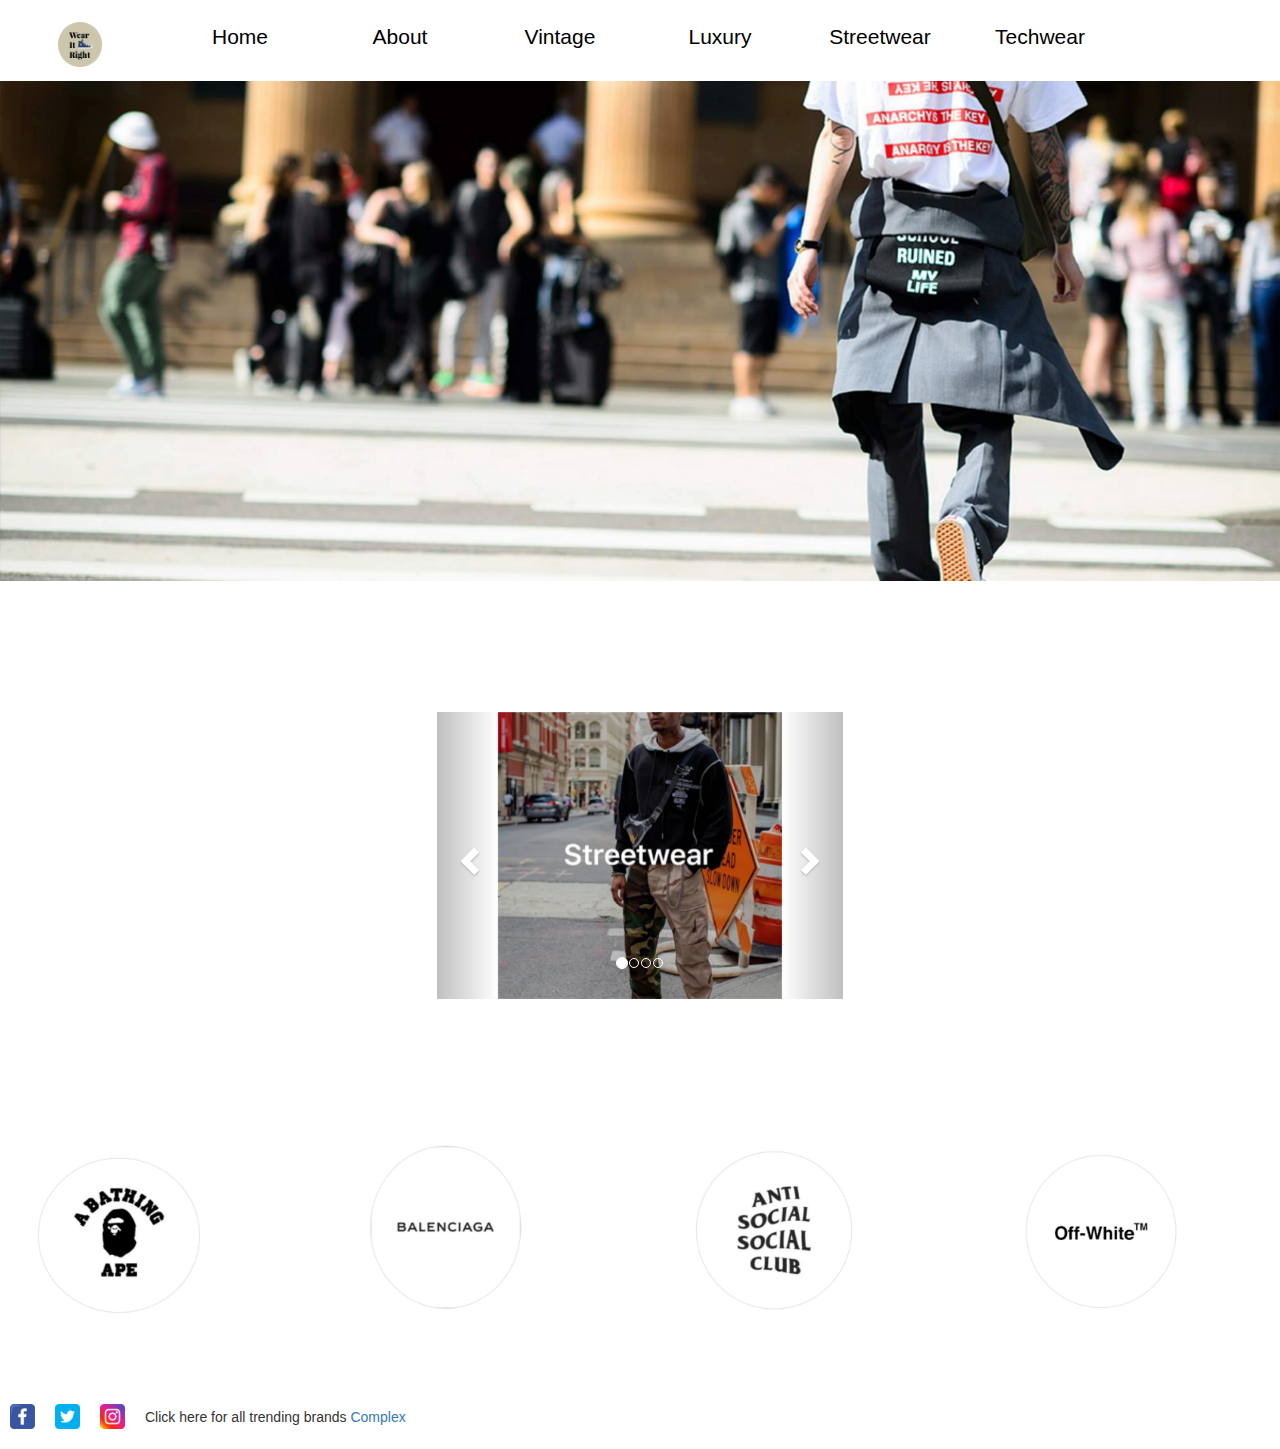
<file: index.html>
<!DOCTYPE html>
<html lang="en">

<head>

    <meta charset="UTF-8">

    <title>bootstrapTemplate</title>


    <meta name="viewport" content="width=device-width initial-scale=1">


    <script src="https://ajax.googleapis.com/ajax/libs/jquery/3.4.1/jquery.min.js"></script>
    <script src="https://maxcdn.bootstrapcdn.com/bootstrap/3.4.0/js/bootstrap.min.js"></script>
    <link rel="stylesheet" href="https://stackpath.bootstrapcdn.com/bootstrap/4.2.1/css/bootstrap.min.css" >
    <link rel="stylesheet" href="https://maxcdn.bootstrapcdn.com/bootstrap/3.4.0/css/bootstrap.min.css">
    <link rel="stylesheet" href="Vintage.css">
    <style></style>


</head>

<body>

<nav>

    <ul>
        <li><a href="index.html"><img src="images/wear.png" alt="navPic"></a> </li>
        <li class="header-button"><a href="index.html">Home</a></li>
        <li class="header-button"><a href="about.html">About</a></li>
        <li class="header-button"><a href="vintage.html">Vintage</a></li>
        <li class="header-button"><a href="luxury.html">Luxury</a></li>
        <li class="header-button"><a href="streetwear.html">Streetwear</a></li>
        <li class="header-button"><a href="techwear.html">Techwear</a></li>
    </ul>


    <div class="row ">
       <img class="col img-responsive navPicspacing" src="images/navPic.png" alt="wearitpic">


    </div>
</nav>
<!--slideshow-->


<div class="row">
    <div class="col"></div>
    <div class="col">

        <div id="myCarousel" class="carousel slide" data-ride="carousel">
            <!-- Indicators -->
            <ol class="carousel-indicators">
                <li data-target="#myCarousel" data-slide-to="0" class="active"></li>
                <li data-target="#myCarousel" data-slide-to="1"></li>
                <li data-target="#myCarousel" data-slide-to="2"></li>
                <li data-target="#myCarousel" data-slide-to="3"></li>
            </ol>

            <!-- Wrapper for slides -->
            <div class="carousel-inner" role="listbox">
                <div class="item active">
                    <a href="streetwear.html"></a>
                    <img src="images/streetWear.png" alt="Chania">
                </div>

                <div class="item">
                    <img src="images/techwear.png" alt="Chania">

                </div>

                <div class="item">
                    <img src="images/Vintage.png" alt="Flower">

                </div>

                <div class="item">
                    <img src="images/Luxury.png" alt="Flower">
                </div>
            </div>

            <!-- Left and right controls -->
            <a class="left carousel-control" href="#myCarousel" role="button" data-slide="prev">
                <span class="glyphicon glyphicon-chevron-left" aria-hidden="true"></span>
                <span class="sr-only">Previous</span>
            </a>
            <a class="right carousel-control" href="#myCarousel" role="button" data-slide="next">
                <span class="glyphicon glyphicon-chevron-right" aria-hidden="true"></span>
                <span class="sr-only">Next</span>
            </a>
        </div>
    </div>

<div class="col"></div>
</div>
    <div class="row middleImages">
        <div class="col">
            <a href="https://bape.com/index/"><img class="homeImages2  img-responsive" src="images/bapelogo.png" alt="Supreme"></a>
        </div>

        <div class="col">
            <a href="https://www.balenciaga.com/us?gclid=Cj0KCQjwgNXtBRC6ARIsAIPP7RtQ3kZRNIlQWktTRqBLcOw8RCSLRhVanfsQBJnEpLtZjTC9r-4OFT0aAhfXEALw_wcB&tp=62532"><img class="homeImage3  img-responsive" src="images/Balenciagalogo.png" alt="Luxury"></a>
        </div>

        <div class="col"><a href="https://www.antisocialsocialclub.com/"><img class="homeImage3  img-responsive" src="images/asclogo.png" alt="Luxury"></a></div>

        <div class="col">
            <a rel="stylesheet" href="https://www.off---white.com"><img class="homeImage3  img-responsive" src="images/offwhitelogo.png" alt="Luxury"></a>
        </div>
    </div>




<footer  style=";float:left; display:inline-block ">

    <ul style="list-style-type:none; " >
        <li><a href="https://www.facebook.com/"><img src="images/facebook.png" style='height:25px; float:left;' alt="Facebook"></a></li>
        <li><a href="https://www.twitter.com/"><img src="images/twitter.png" style='height:25px; float:left;' alt="Twitter"></a></li>
        <li><a href="https://www.instagram.com/"><img src="images/instagram.png" style='height:25px; float:left;' alt="Instagram"></a></li>
        <li>Click here for all trending brands <a href="https://www.complex.com/style/best-fashion-brands-2019/" title="Trending Brands" target="_blank" class="w3-hover-text-green">Complex</a></li>

    </ul>



</footer>





</div>

</body>
</html>
</file>
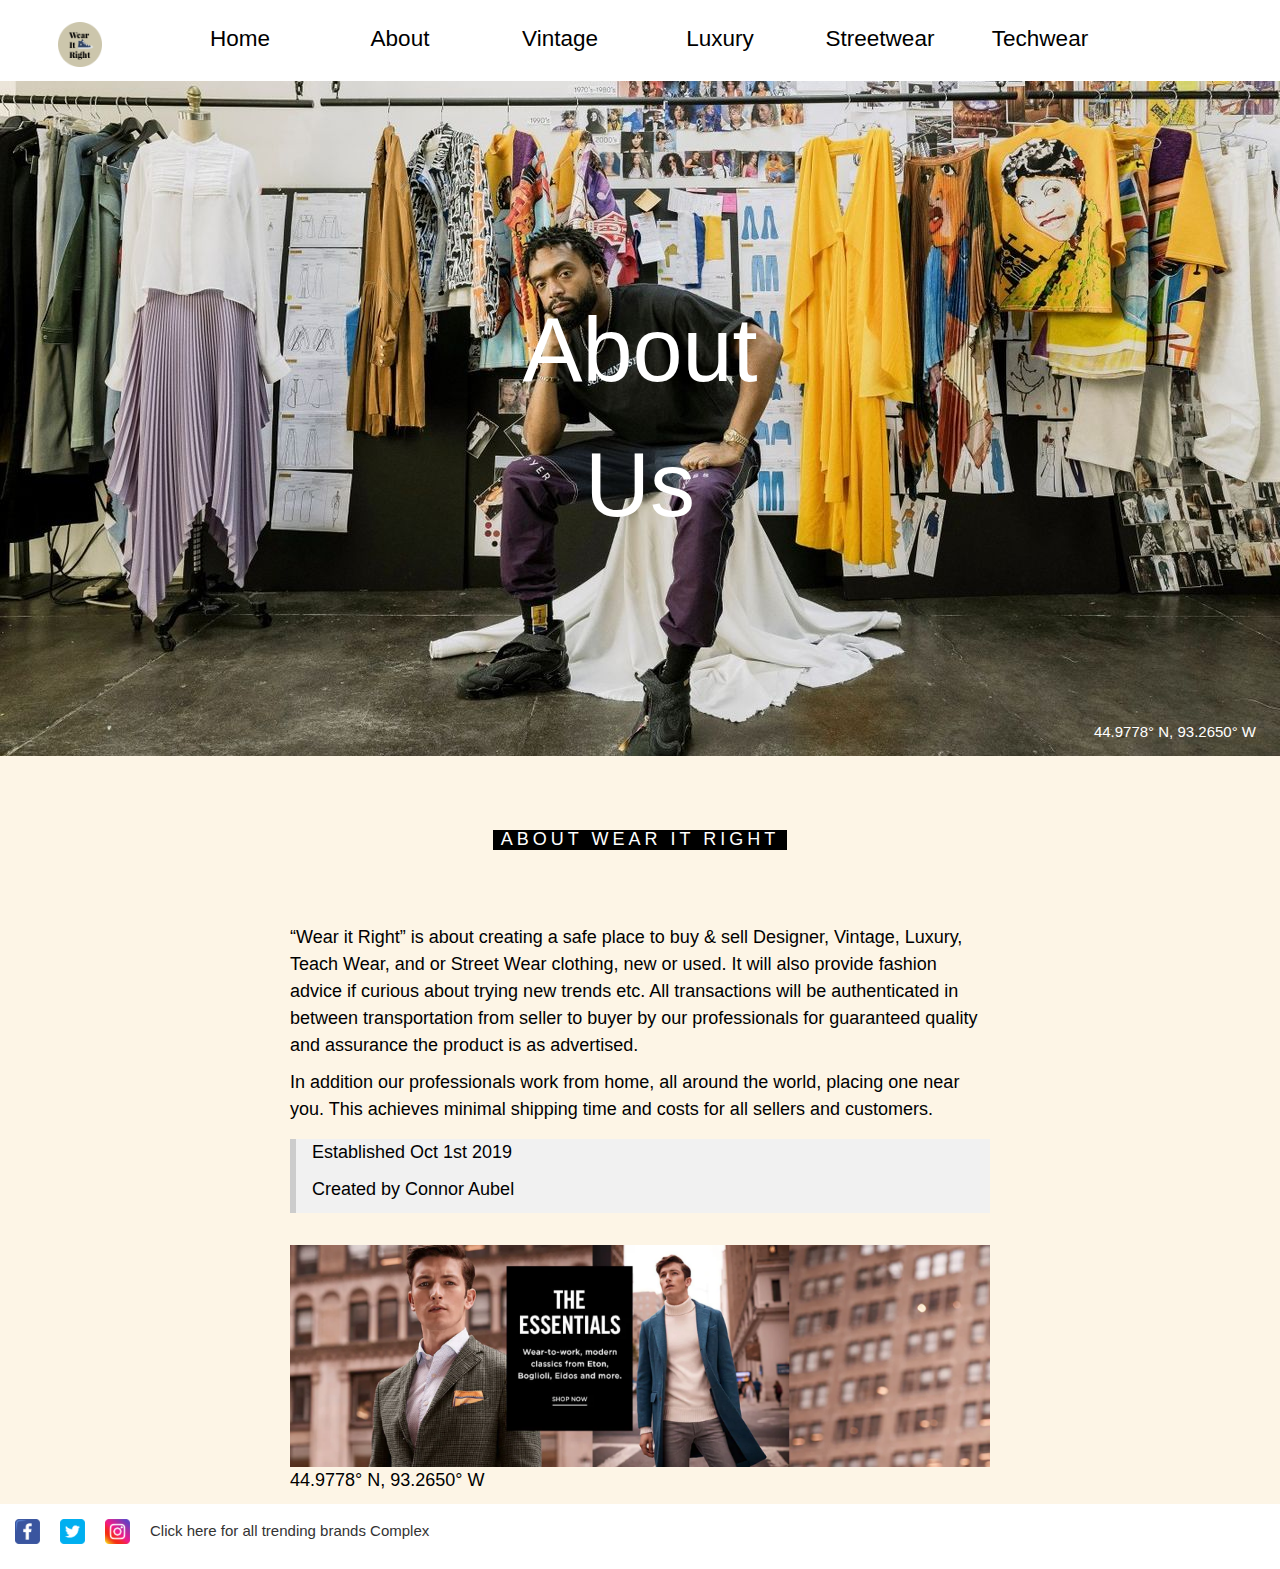
<file: about.html>
<!DOCTYPE html>
<html lang="en">
<title>About</title>
<meta charset="UTF-8">
<meta name="viewport" content="width=device-width, initial-scale=1">
<link rel="stylesheet" href="Vintage.css">
<link rel="stylesheet" href="https://stackpath.bootstrapcdn.com/bootstrap/4.2.1/css/bootstrap.min.css" >
<link rel="stylesheet" href="https://maxcdn.bootstrapcdn.com/bootstrap/3.4.0/css/bootstrap.min.css">
<link rel="stylesheet" href="https://www.w3schools.com/w3css/4/w3.css">
<style>
    body, html {
        height: 100%;
        font-family: "Baskerville", sans-serif;
    }

    .bgimg {
        background-position: center;
        background-size: cover;
        background-image: url("images/about.background.jpeg");
        min-height: 75%;
    }

    .menu {
        display: none;
    }
</style>
<body>



<nav>
    <ul>
        <li><a href="index.html"><img src="images/wear.png" alt="navPic"></a> </li>
        <li class="header-button"><a href="index.html">Home</a></li>
        <li class="header-button"><a href="about.html">About</a></li>
        <li class="header-button"><a href="vintage.html">Vintage</a></li>
        <li class="header-button"><a href="luxury.html">Luxury</a></li>
        <li class="header-button"><a href="streetwear.html">Streetwear</a></li>
        <li class="header-button"><a href="techwear.html">Techwear</a></li>
    </ul>
</nav>


<header class="bgimg w3-display-container " id="home">


    <div class="w3-display-middle w3-center">
        <span class="w3-text-white" style="font-size:90px">About<br>Us</span>
    </div>
    <div class="w3-display-bottomright w3-center w3-padding-large">
        <span class="w3-text-white">44.9778° N, 93.2650° W</span>
    </div>
</header>

<div class="w3-sand  w3-large">

    <div class="w3-container" id="about">
        <div class="w3-content" style="max-width:700px">
            <h5 class="w3-center w3-padding-64"><span class="w3-tag w3-wide">ABOUT WEAR IT RIGHT</span></h5>
            <p>
                “Wear it Right” is about creating a safe place to buy & sell Designer, Vintage, Luxury, Teach Wear, and or Street Wear clothing, new or used. It will also provide fashion advice if curious about trying new trends etc. All transactions will be authenticated in between transportation from seller to buyer by our professionals for guaranteed quality and assurance the product is as advertised.
            </p>
            <p>In addition our professionals work from home, all around the world, placing one near you. This achieves minimal shipping time and costs for all sellers and customers. </p>
            <div class="w3-panel w3-leftbar w3-light-grey">
                <p>Established Oct 1st 2019</p>
                <p>Created by Connor Aubel  </p>
            </div>
            <img src="images/essentials.png" alt="essentials" style="width:100%;max-width:1000px" class="w3-margin-top">
           <p>44.9778° N, 93.2650° W</p>
        </div>
    </div>
</div>


    <footer style=";float:left; display:inline-block ">

        <ul style="list-style-type:none; " >
            <li><a href="https://www.facebook.com/"><img src="images/facebook.png" style='height:25px; float:left;' alt="Facebook"></a></li>
            <li><a href="https://www.twitter.com/"><img src="images/twitter.png" style='height:25px; float:left;' alt="Twitter"></a></li>
            <li><a href="https://www.instagram.com/"><img src="images/instagram.png" style='height:25px; float:left;' alt="Instagram"></a></li>
            <li>Click here for all trending brands <a href="https://www.complex.com/style/best-fashion-brands-2019/" title="Trending Brands" target="_blank" class="w3-hover-text-green">Complex</a></li>

        </ul>



    </footer>



<script type="text/javascript" src="./script.js"></script>

</body>
</html>
</file>
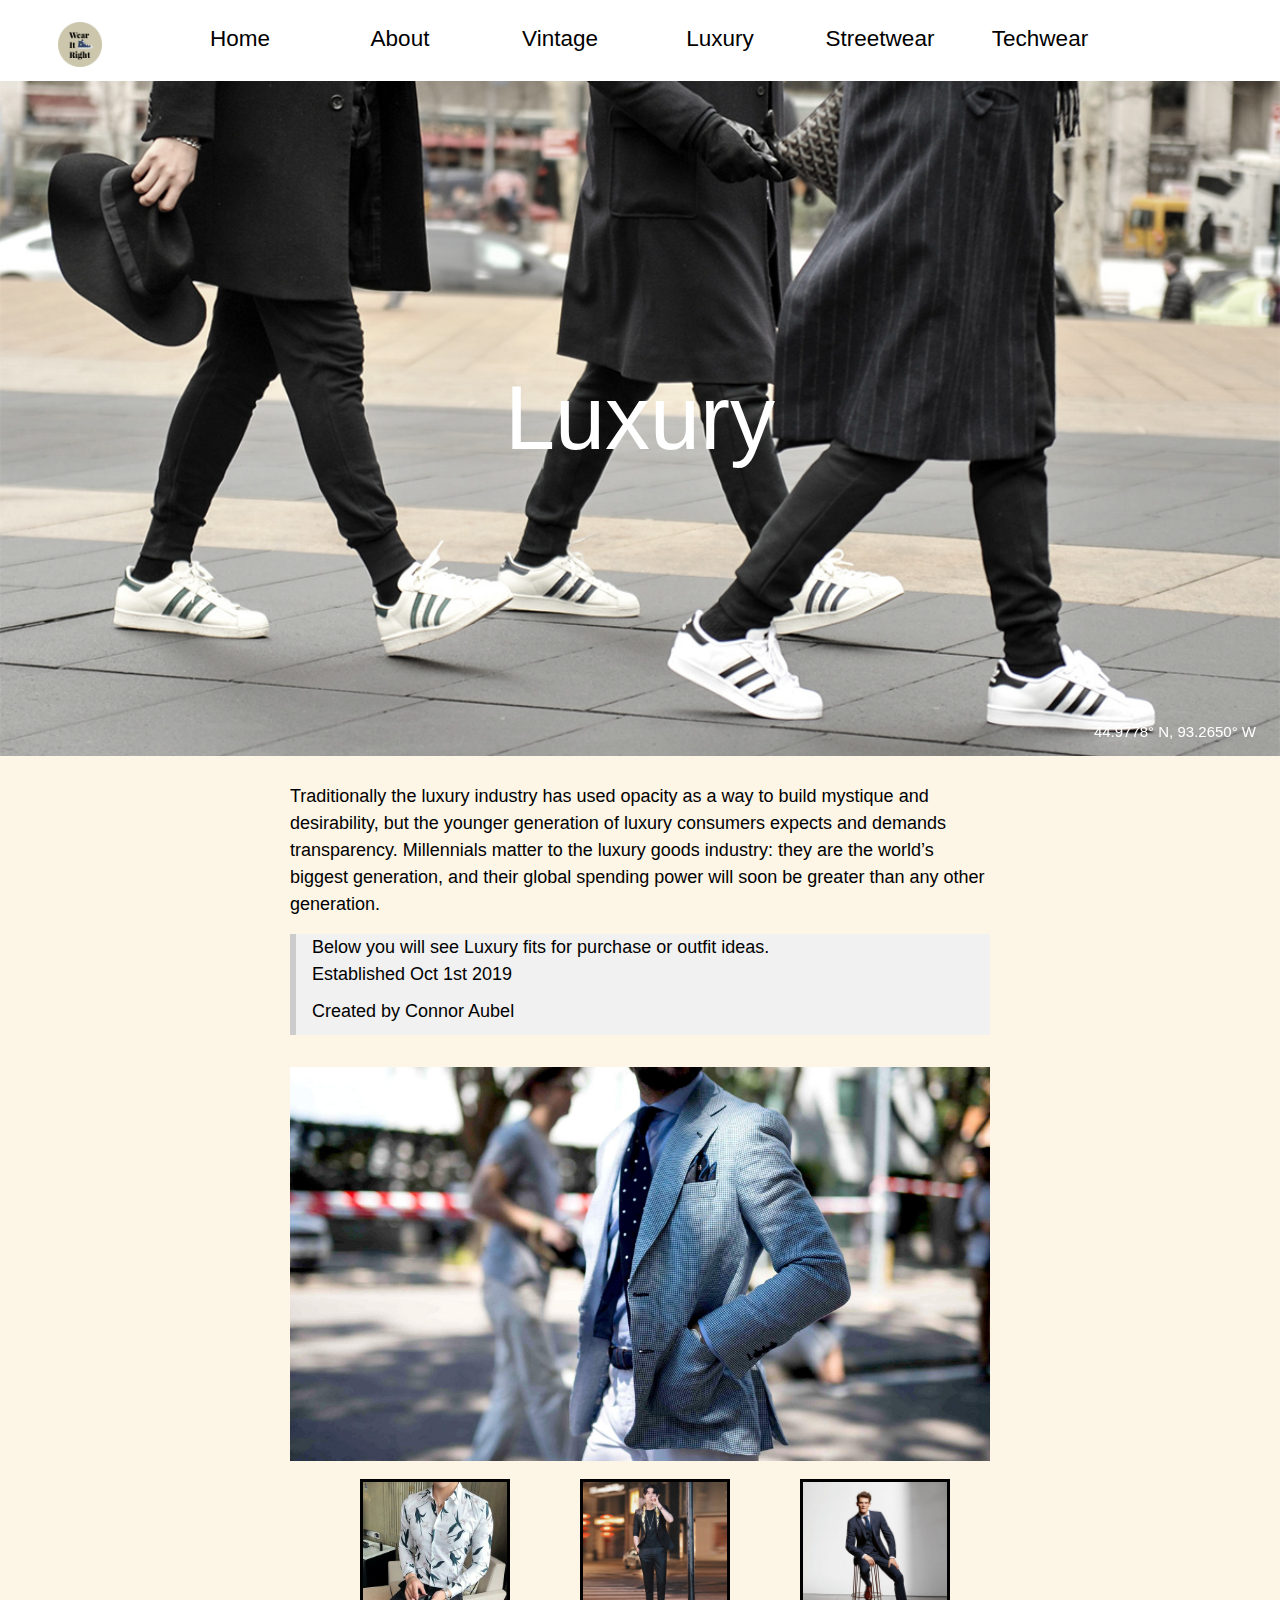
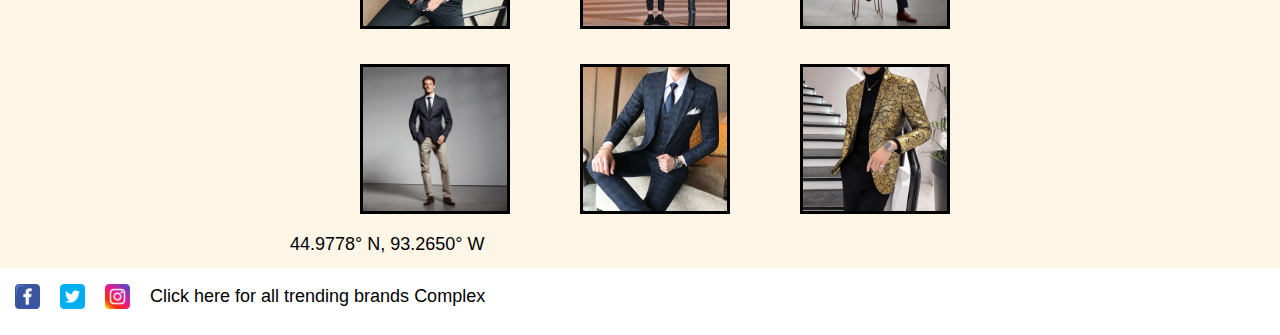
<file: luxury.html>
<!DOCTYPE html>
<html lang="en">
<title>Vintage</title>
<meta charset="UTF-8">
<meta name="viewport" content="width=device-width, initial-scale=1">
<link rel="stylesheet" href="Vintage.css">
<link rel="stylesheet" href="https://stackpath.bootstrapcdn.com/bootstrap/4.2.1/css/bootstrap.min.css" >
<link rel="stylesheet" href="https://maxcdn.bootstrapcdn.com/bootstrap/3.4.0/css/bootstrap.min.css">
<link rel="stylesheet" href="https://www.w3schools.com/w3css/4/w3.css">
<style>
    body, html {
        height: 100%;
        font-family: "Baskerville", sans-serif;
    }

    .bgimg {
        background-position: center;
        background-size: cover;
        background-image: url("images/luxury.background.jpeg");
        min-height: 75%;
    }

    .menu {
        display: none;
    }
</style>
<body>


<nav>
    <ul>
        <li><a href="index.html"><img src="images/wear.png" alt="navPic"></a> </li>
        <li class="header-button"><a href="index.html">Home</a></li>
        <li class="header-button"><a href="about.html">About</a></li>
        <li class="header-button"><a href="vintage.html">Vintage</a></li>
        <li class="header-button"><a href="luxury.html">Luxury</a></li>
        <li class="header-button"><a href="streetwear.html">Streetwear</a></li>
        <li class="header-button"><a href="techwear.html">Techwear</a></li>
    </ul>
</nav>


<header class="bgimg w3-display-container w3-grayscale-min" id="home">


    <div class="w3-display-middle w3-center">
        <span class="w3-text-white" style="font-size:90px">Luxury</span>
    </div>
    <div class="w3-display-bottomright w3-center w3-padding-large">
        <span class="w3-text-white">44.9778° N, 93.2650° W</span>
    </div>
</header>


<div class="w3-sand  w3-large">


    <div class="w3-container" id="about">
        <div class="w3-content" style="max-width:700px">
            <br>
            <p>
                Traditionally the luxury industry has used opacity as a way to build mystique and desirability, but the younger generation of luxury consumers expects and demands transparency. Millennials matter to the luxury goods industry: they are the world’s biggest generation, and their global spending power will soon be greater than any other generation.
            </p>
            <div class="w3-panel w3-leftbar w3-light-grey">
                <p>Below you will see Luxury fits for purchase or outfit ideas. <br>
                    Established Oct 1st 2019</p>
                <p>Created by Connor Aubel  </p>
            </div>
            <img alt="vintage" src="images/luxury.fitCC.jpg" style="width:100%;max-width:1000px" class="w3-margin-top">

            <article><img class='homeImages' src="images/luxury.fitFF.jpg" alt="Vintage"> </article>
            <article><img class='homeImages' src="images/luxury.fitDD.jpg" alt="Tech Wear"> </article>
            <article><img class='homeImages' src="images/luxury.fita.jpg" alt="Luxury"></article>
            <article><img class='homeImages' src="images/luxury.fitb.jpg" alt="Street Wear"></article>
            <article><img class='homeImages' src="images/luxury.fitBB.jpg" alt="Vintage"> </article>
            <article><img class='homeImages' src="images/luxury.fitEE.jpg" alt="Street Wear"></article>

            <p>44.9778° N, 93.2650° W</p>
        </div>
    </div>


    <footer style=";float:left; display:inline-block ">

        <ul style="list-style-type:none; " >
            <li><a href="https://www.facebook.com/"><img src="images/facebook.png" style='height:25px; float:left;' alt="Facebook"></a></li>
            <li><a href="https://www.twitter.com/"><img src="images/twitter.png" style='height:25px; float:left;' alt="Twitter"></a></li>
            <li><a href="https://www.instagram.com/"><img src="images/instagram.png" style='height:25px; float:left;' alt="Instagram"></a></li>
            <li>Click here for all trending brands <a href="https://www.complex.com/style/best-fashion-brands-2019/" title="Trending Brands" target="_blank" class="w3-hover-text-green">Complex</a></li>

        </ul>



    </footer>



    <script type="text/javascript" src="./script.js"></script>
</div>
</body>
</html>
</file>
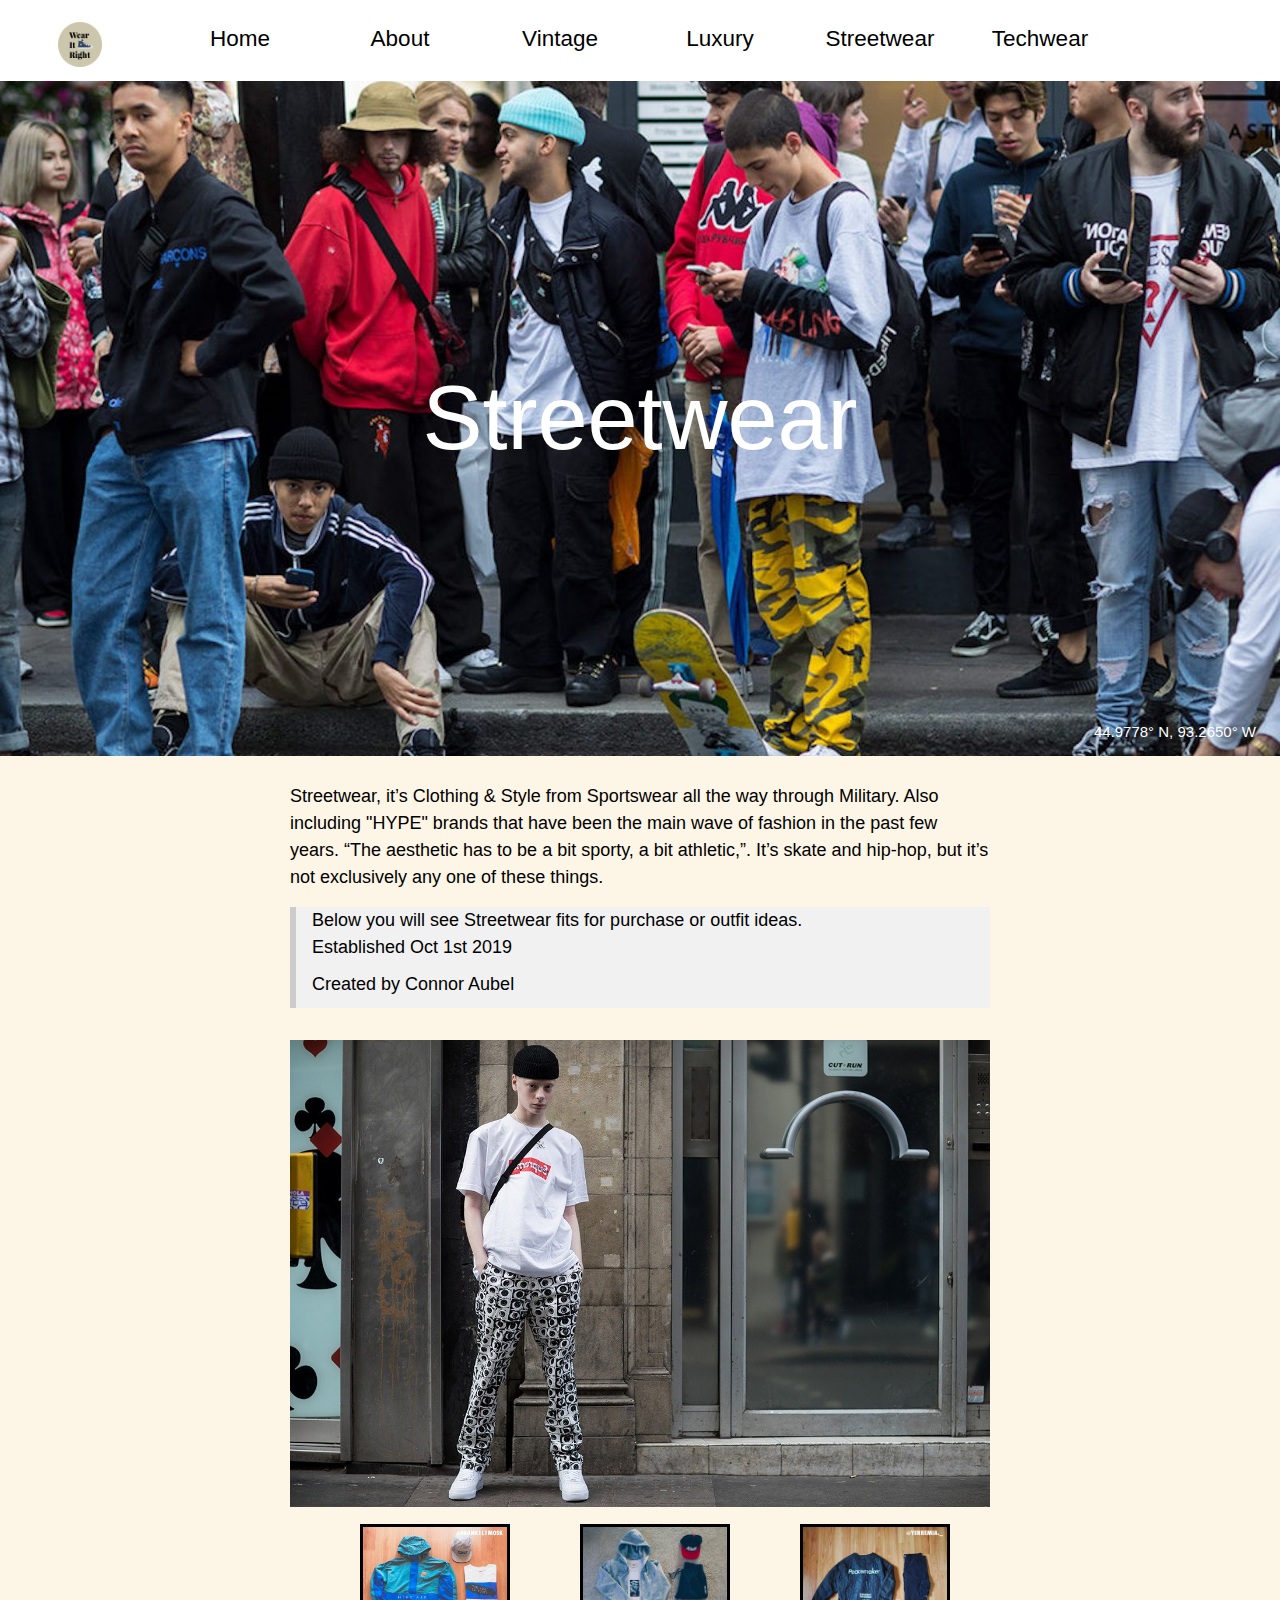
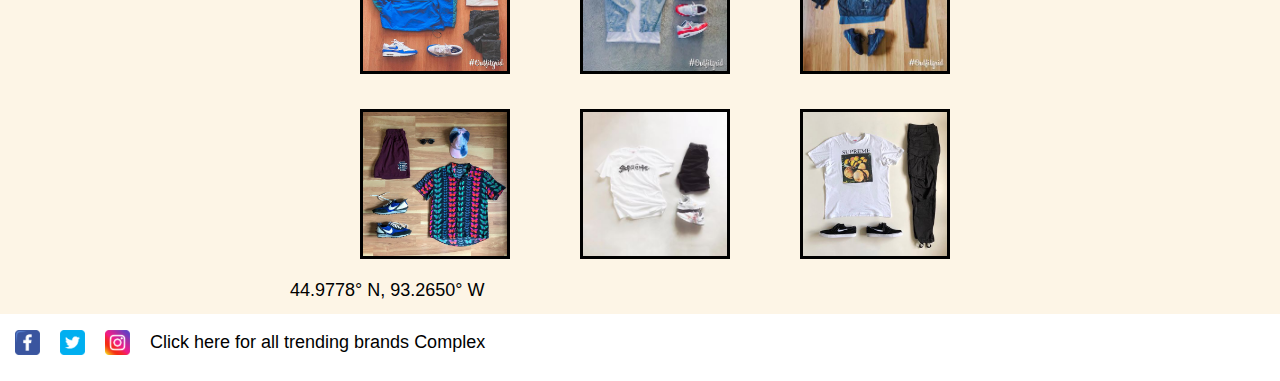
<file: streetwear.html>
<!DOCTYPE html>
<html lang="en">
<title>Vintage</title>
<meta charset="UTF-8">
<meta name="viewport" content="width=device-width, initial-scale=1">
<link rel="stylesheet" href="https://stackpath.bootstrapcdn.com/bootstrap/4.2.1/css/bootstrap.min.css" >
<link rel="stylesheet" href="https://maxcdn.bootstrapcdn.com/bootstrap/3.4.0/css/bootstrap.min.css">
<link rel="stylesheet" href="Vintage.css">
<link rel="stylesheet" href="https://www.w3schools.com/w3css/4/w3.css">
<style>
    body, html {
        height: 100%;
        font-family: "Baskerville", sans-serif;
    }

    .bgimg {
        background-position: center;
        background-size: cover;
        background-image: url("images/streetwear.bottom.jpg");
        min-height: 75%;
    }

    .menu {
        display: none;
    }
</style>
<body>

<nav>
    <ul>
        <li><a href="index.html"><img src="images/wear.png" alt="navPic"></a> </li>
        <li class="header-button"><a href="index.html">Home</a></li>
        <li class="header-button"><a href="about.html">About</a></li>
        <li class="header-button"><a href="vintage.html">Vintage</a></li>
        <li class="header-button"><a href="luxury.html">Luxury</a></li>
        <li class="header-button"><a href="streetwear.html">Streetwear</a></li>
        <li class="header-button"><a href="techwear.html">Techwear</a></li>
    </ul>

</nav>



<header class="bgimg w3-display-container " id="home">


    <div class="w3-display-middle w3-center">
        <span class="w3-text-white" style="font-size:90px">Streetwear</span>
    </div>
    <div class="w3-display-bottomright w3-center w3-padding-large">
        <span class="w3-text-white">44.9778° N, 93.2650° W</span>
    </div>
</header>


<div class="w3-sand  w3-large">


    <div class="w3-container" id="about">
        <div class="w3-content" style="max-width:700px">
            <br>
            <p>
                Streetwear, it’s Clothing & Style from Sportswear all the way through Military. Also including "HYPE" brands that have been the main wave of fashion in the past few years. “The aesthetic has to be a bit sporty, a bit athletic,”. It’s skate and hip-hop, but it’s not exclusively any one of these things.
            </p>
            <div class="w3-panel w3-leftbar w3-light-grey">
                <p>Below you will see Streetwear fits for purchase or  outfit ideas. <br>
                    Established Oct 1st 2019</p>
                <p>Created by Connor Aubel  </p>
            </div>
<section style="float: left">

            <img src="images/streetwear.background.jpg" alt="streetwear" style="width:100%;max-width:1000px" class="w3-margin-top">
            <article><img class='homeImages' src="images/streetwear.fit1.jpg" alt="Street Wear"></article>
            <article><img class='homeImages' src="images/streetwear.fit2.jpg" alt="Vintage"> </article>


            <article><img class='homeImages' src="images/streetwear.fit5.jpg" alt="Street Wear"></article>


            <article><img class='homeImages' src="images/streetwear.fit8.jpg" alt="Luxury"></article>
            <article><img class='homeImages' src="images/streetwear.fit9.jpg" alt="Street Wear"></article>


            <article><img class='homeImages' src="images/streetwear.fit12.jpg" alt="Tech Wear"> </article>
</section>



            <p>44.9778° N, 93.2650° W</p>
        </div>
    </div>


<footer  style=";float:left; display:inline-block ">

    <ul style="list-style-type:none; " >
        <li><a href="https://www.facebook.com/"><img src="images/facebook.png" style='height:25px; float:left;' alt="Facebook"></a></li>
        <li><a href="https://www.twitter.com/"><img src="images/twitter.png" style='height:25px; float:left;' alt="Twitter"></a></li>
        <li><a href="https://www.instagram.com/"><img src="images/instagram.png" style='height:25px; float:left;' alt="Instagram"></a></li>
        <li>Click here for all trending brands <a href="https://www.complex.com/style/best-fashion-brands-2019/" title="Trending Brands" target="_blank" class="w3-hover-text-green">Complex</a></li>

    </ul>



</footer>



    <script type="text/javascript" src="./script.js"></script>
</div>
</body>
</html>
</file>
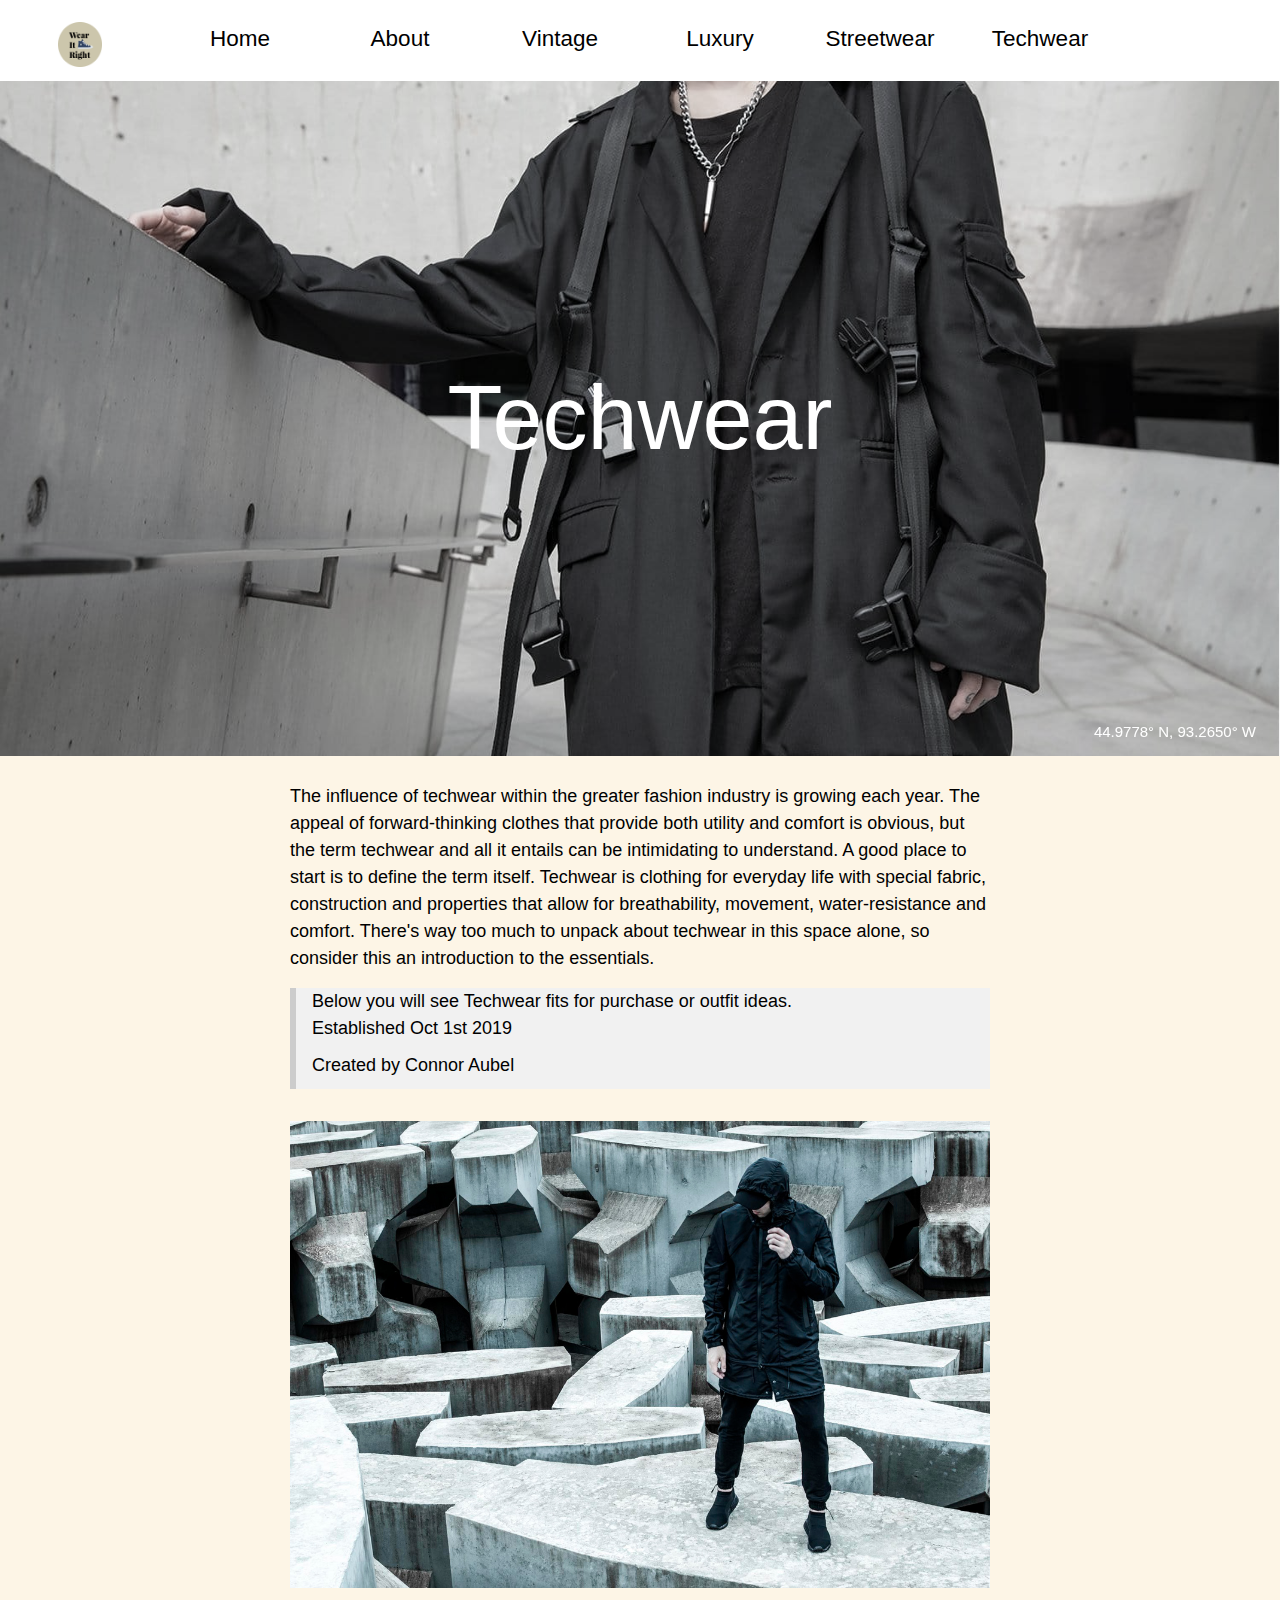
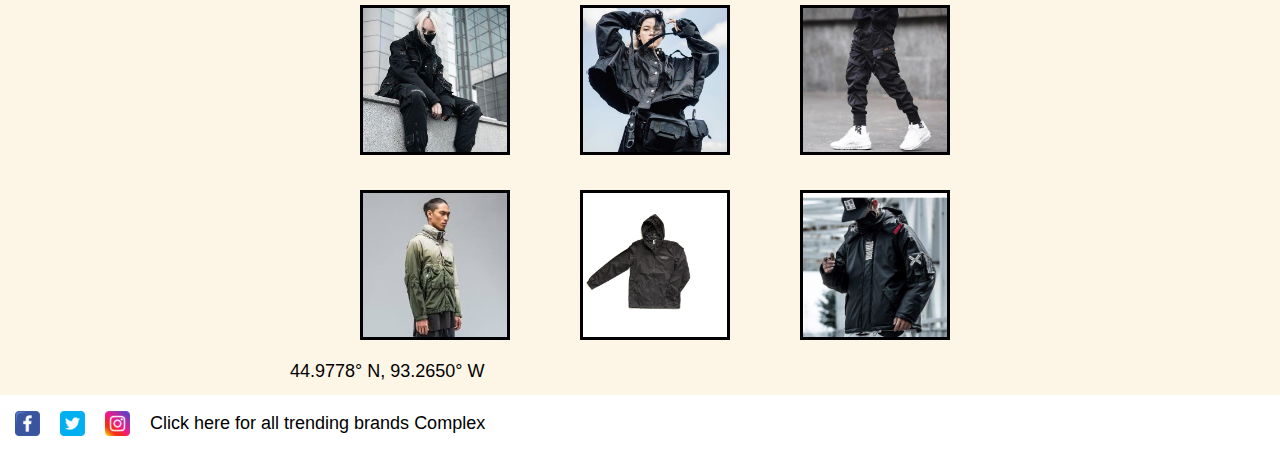
<file: techwear.html>
<!DOCTYPE html>
<html lang="en">
<title>Vintage</title>
<meta charset="UTF-8">
<meta name="viewport" content="width=device-width, initial-scale=1">
<link rel="stylesheet" href="Vintage.css">
<link rel="stylesheet" href="https://stackpath.bootstrapcdn.com/bootstrap/4.2.1/css/bootstrap.min.css" >
<link rel="stylesheet" href="https://maxcdn.bootstrapcdn.com/bootstrap/3.4.0/css/bootstrap.min.css">
<link rel="stylesheet" href="Vintage.css">
<link rel="stylesheet" href="https://www.w3schools.com/w3css/4/w3.css">
<style>
    body, html {
        height: 100%;
        font-family: "Baskerville", sans-serif;
    }

    .bgimg {
        background-position: center;
        background-size: cover;
        background-image: url("images/techwear.nav.jpg");
        min-height: 75%;
    }

    .menu {
        display: none;
    }
</style>
<body>


<nav>
    <ul>
        <li><a href="index.html"><img src="images/wear.png" alt="navPic"></a> </li>
        <li class="header-button"><a href="index.html">Home</a></li>
        <li class="header-button"><a href="about.html">About</a></li>
        <li class="header-button"><a href="vintage.html">Vintage</a></li>
        <li class="header-button"><a href="luxury.html">Luxury</a></li>
        <li class="header-button"><a href="streetwear.html">Streetwear</a></li>
        <li class="header-button"><a href="techwear.html">Techwear</a></li>
    </ul>
</nav>

<header class="bgimg w3-display-container w3-grayscale-min" id="home">


    <div class="w3-display-middle w3-center">
        <span class="w3-text-white" style="font-size:90px">Techwear</span>
    </div>
    <div class="w3-display-bottomright w3-center w3-padding-large">
        <span class="w3-text-white">44.9778° N, 93.2650° W</span>
    </div>
</header>


<div class="w3-sand  w3-large">


    <div class="w3-container" id="about">
        <div class="w3-content" style="max-width:700px">
            <br>
            <p>
                The influence of techwear within the greater fashion industry is growing each year. The appeal of forward-thinking clothes that provide both utility and comfort is obvious, but the term techwear and all it entails can be intimidating to understand. A good place to start is to define the term itself. Techwear is clothing for everyday life with special fabric, construction and properties that allow for breathability, movement, water-resistance and comfort. There's way too much to unpack about techwear in this space alone, so consider this an introduction to the essentials.


            </p>
            <div class="w3-panel w3-leftbar w3-light-grey">
                <p>Below you will see Techwear fits for purchase or outfit ideas. <br>
                    Established Oct 1st 2019</p>
                <p>Created by Connor Aubel  </p>
            </div>
            <img alt="Techwear" src="images/techwear.BottomNav.jpg" style="width:100%;max-width:1000px" class="w3-margin-top">
            <article><img class='homeImages' src="images/techwear.fitb.jpg" alt="Street Wear"></article>
            <article><img class='homeImages' src="images/techwear.fit11.jpg" alt="Street Wear"></article>
            <article><img class='homeImages' src="images/techwear.fit21.jpg" alt="Vintage"> </article>
            <article><img class='homeImages' src="images/techwear.fit18.jpeg" alt="Tech Wear"> </article>
            <article><img class='homeImages' src="images/techwear.fite.jpg" alt="Luxury"></article>
            <article><img class='homeImages' src="images/techwear.fitAA.jpg" alt="Street Wear"></article>

            <p>44.9778° N, 93.2650° W</p>
        </div>
    </div>

    <footer style=";float:left; display:inline-block ">

        <ul style="list-style-type:none; " >
            <li><a href="https://www.facebook.com/"><img src="images/facebook.png" style='height:25px; float:left;' alt="Facebook"></a></li>
            <li><a href="https://www.twitter.com/"><img src="images/twitter.png" style='height:25px; float:left;' alt="Twitter"></a></li>
            <li><a href="https://www.instagram.com/"><img src="images/instagram.png" style='height:25px; float:left;' alt="Instagram"></a></li>
            <li>Click here for all trending brands <a href="https://www.complex.com/style/best-fashion-brands-2019/" title="Trending Brands" target="_blank" class="w3-hover-text-green">Complex</a></li>

        </ul>



    </footer>



    <script type="text/javascript" src="./script.js"></script>
</div>
</body>
</html>
</file>
<file: Vintage.css>
.homeImages {
    width:150px;
    height:150px;
    border: 3px solid black;
    float: left;
    margin-left: 10%;
    margin-bottom: 2.5%;
    margin-top: 2.5%;
}
.wearPic {
    background-image: url("../images/navPic.png");
    width:1950px;
    height: 400px;

    font-size: 100px;
    background-repeat: no-repeat;

}

.carousel-inner > .item > img,
.carousel-inner > .item > a > img {

    width: 70%;

    margin: auto;

}
.navback{
    background: white;
}
.navlink{

    display: block;
    color: white;
    text-align: center;
    padding: 14px 16px;
    margin-top: 10%;
    text-decoration: none;
font-size: 200%;
    font-family: "Bodoni 72 Smallcaps", serif;
}
.homeImages2{
    width:60%;
    height:auto;
    float: left;
    margin-left: 10%;
    margin-bottom: 2.5%;
    margin-top: 2.5%;
}
.homeImage3{
    width:60%;
    height:auto;
    float: left;
    margin-left: 10%;
    margin-bottom: 2.5%;
    margin-top: 2.5%;


}


nav ul {
    list-style-type: none;
    margin-bottom: 0;
    padding: 0;
    overflow: hidden;
    background-color: white;
    font-size: 150%;
color: white;




}

nav li {
    float: left;
    width: 12.5%;

}
nav li img{
    height: 45%;
    width: 35%;


}
nav li a {
    display: block;
    color: black;
    text-align: center;
    padding: 14px 16px;
    text-decoration: none;

}
nav ul a{
    margin-top: 5%;
}


/* Change the link color to #111 (black) on hover */
nav li a:hover {
    background-color: deepskyblue;
    color: white;
}

footer ul{
    padding: 1rem;
    display: flex;
    align-items: center;
    justify-content: space-between;



}
footer ul li {
    margin-right: 20px;
}

.imageStyle{
height: 80%;
    padding-top: 10%;
    padding-left: 5%;
}

.navPicspacing{
    padding-bottom: 10%;
}


.aboutStyle{
    height: 80%;
    padding-top: 10%;
    padding-left: 5%;
}
body, html {
    height: 100%;
    font-family: "Baskerville", sans-serif;
}

.bgimg {
    background-position: center;
    background-size: cover;
    background-image: url("images/about.background.jpeg");
    min-height: 75%;
}

.menu {
    display: none;
}
.middleImages{
    padding-top: 10%;
    padding-bottom: 5%;
}
</file>
